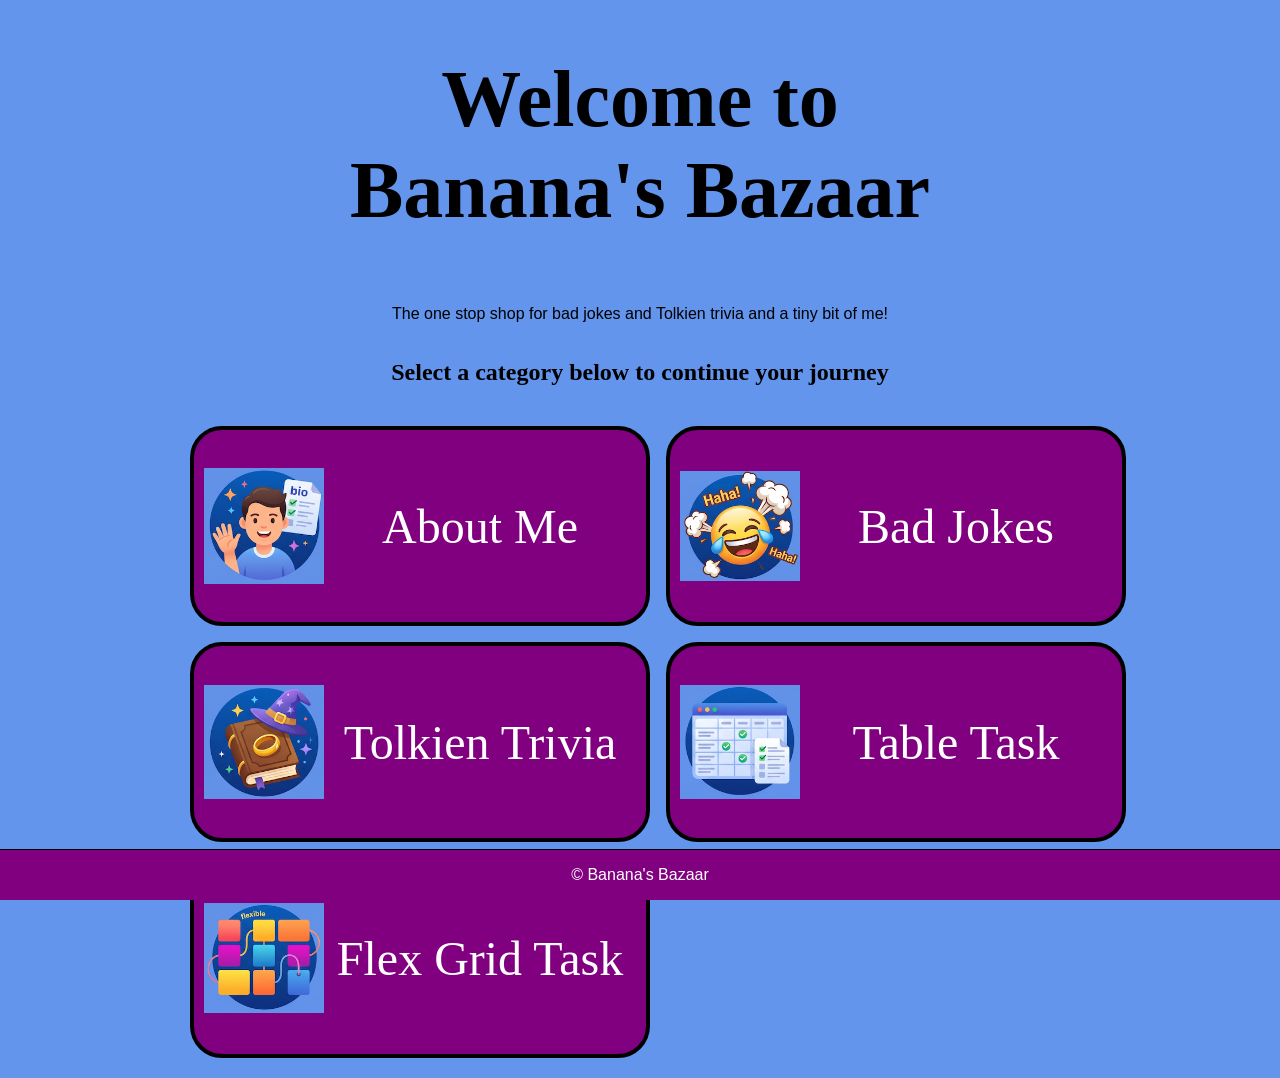
<file: index.html>
<!DOCTYPE html>
<html lang="en">
<head>
    <meta charset="UTF-8">
    <meta name="viewport" content="width=device-width, initial-scale=1.0">
    <title>Banana's Bazaar</title>
    <link rel="stylesheet" href="style.css">
</head>
<body>
    <h1>Welcome to <br> Banana's Bazaar</h1>

    <p> The one stop shop for bad jokes and Tolkien trivia and a tiny bit of me!</p>

    <h2>Select a category below to continue your journey</h2>

     <main class="button-container">
        <a href="me-page/me.html"><button type="button"><img src="main-images/mainaboutme.png" alt="About Me">About Me</button></a>
        <a href="bad-jokes/badjokes.html"><button type="button"><img src="main-images/mainbadjokes.png" alt="Bad Jokes">Bad Jokes</button></a>
        <a href="tolkientrivia/tolkien.html"><button type="button"><img src="main-images/maintolkien.png" alt="Tolkien Trivia">Tolkien Trivia</button></a>
        <a href="table-task/tabletask.html"><button type="button"><img src="main-images/maintabletask.png" alt="Table Task">Table Task</button></a>
        <a href="flex-grid-task/flexgrid.html"><button type="button"><img src="main-images/mainflexgrid.png" alt="Flex Grid Task">Flex Grid Task</button><a>
    </main>

    <footer>
        <p>&copy; Banana's Bazaar</p>
    </footer>

</body>
</html>
</file>
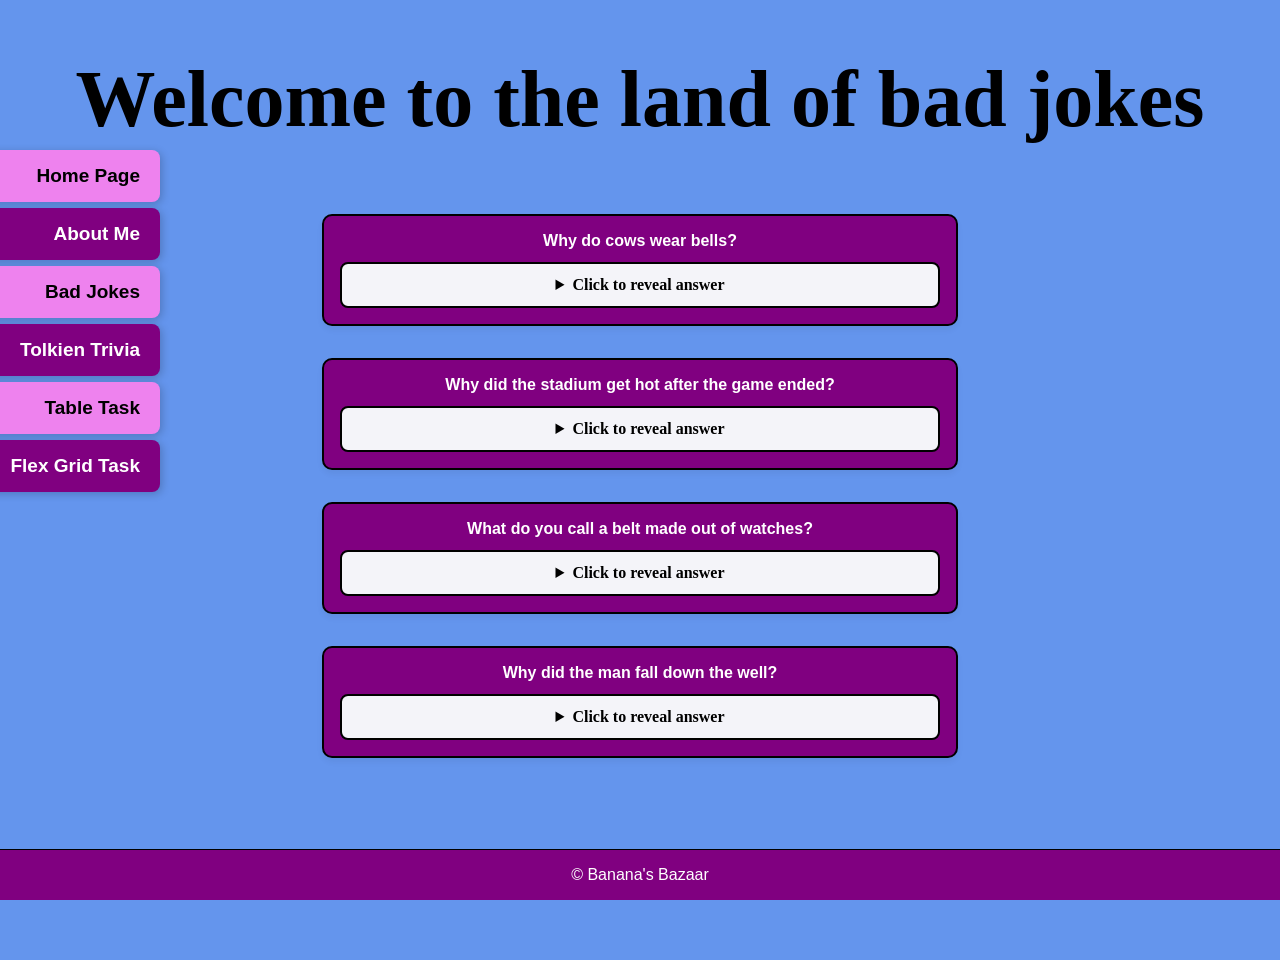
<file: bad-jokes/badjokes.html>
<!DOCTYPE html>
<html lang="en">
<head>
    <meta charset="UTF-8">
    <meta name="viewport" content="width=device-width, initial-scale=1.0">
    <title>Bad Jokes</title>
    <link rel="stylesheet" href="../style.css">
    <link rel="stylesheet" href="badjokes.css">
</head>
<body>

<div id="mySidenav" class="mySidenav">
    <a href="../index.html" id="home">Home Page</a>
    <a href="../me-page/me.html" id="me">About Me</a>
    <a href="../bad-jokes/badjokes.html" id="jokes">Bad Jokes</a>
    <a href="../tolkientrivia/tolkien.html" id="tolkien">Tolkien Trivia</a>
    <a href="../table-task/tabletask.html" id="table">Table Task</a>
    <a href="../flex-grid-task/flexgrid.html" id="flex">Flex Grid Task</a>
</div>

<h1>Welcome to the land of bad jokes</h1>

<div class="joke-box">
<p>Why do cows wear bells?</p>

<details class="reveal-box">
    <summary>Click to reveal answer</summary>
    <p>Because their horns don't work!</p>
</details>
</div>

<div class="joke-box">
<p>Why did the stadium get hot after the game ended?</p>

<details class="reveal-box">
    <summary>Click to reveal answer</summary>
    <p>Because all the fans left!</p>
</details>
</div>

<div class="joke-box">
<p>What do you call a belt made out of watches?</p>

<details class="reveal-box">
    <summary>Click to reveal answer</summary>
    <p>A waist of time!</p>
</details>
</div>

<div class="joke-box">
<p>Why did the man fall down the well?</p>

<details class="reveal-box">
    <summary>Click to reveal answer</summary>
    <p>Because he couldn't see that well!</p>
</details>
</div>

<footer>
            <p>&copy; Banana's Bazaar</p>
        </footer>
</body>
</html>
</file>
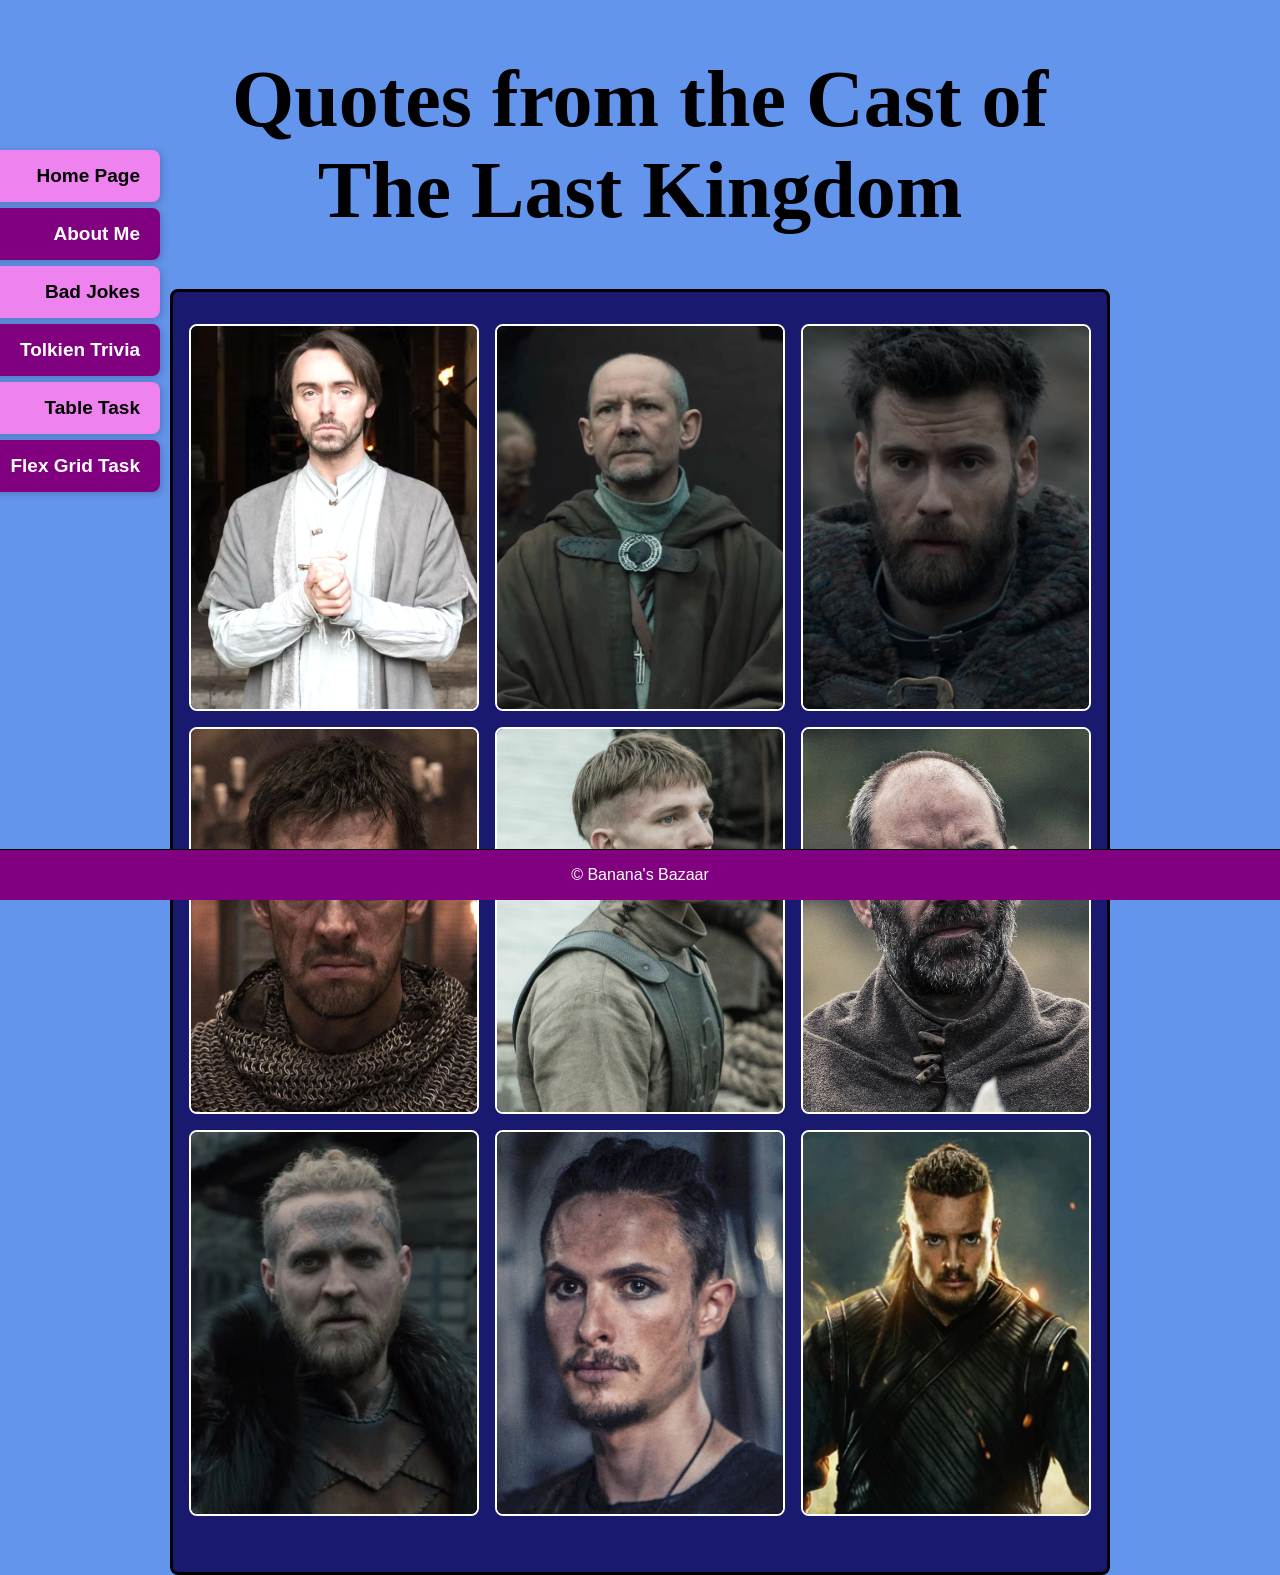
<file: flex-grid-task/flexgrid.html>
<!DOCTYPE html>
<html lang="en">
<head>
    <meta charset="UTF-8">
    <meta name="viewport" content="width=device-width, initial-scale=1.0">
    <title>The Last Kingdom</title>
    <link rel="stylesheet" href="../style.css">
    <link rel="stylesheet" href="flexgrid.css">
</head>
<body>

<div id="mySidenav" class="mySidenav">
    <a href="../index.html" id="home">Home Page</a>
    <a href="../me-page/me.html" id="me">About Me</a>
    <a href="../bad-jokes/badjokes.html" id="jokes">Bad Jokes</a>
    <a href="../tolkientrivia/tolkien.html" id="tolkien">Tolkien Trivia</a>
    <a href="../table-task/tabletask.html" id="table">Table Task</a>
    <a href="../flex-grid-task/flexgrid.html" id="flex">Flex Grid Task</a>
</div>

<h1>Quotes from the Cast of <br> The Last Kingdom</h1>

<main class="flex-container">
    <ul class="grid-container">
        <li class="grid-item"><img src="./flex-grid-images/Alfred.png" alt="King Alfred"></li>
        <li class="grid-item"><img src="./flex-grid-images/Beocca.png" alt="Father Beocca"></li>
        <li class="grid-item"><img src="./flex-grid-images/Finan.png" alt="Finan"></li>
        <li class="grid-item"><img src="./flex-grid-images/Leofric.jpeg" alt="Leofric"></li>
        <li class="grid-item"><img src="./flex-grid-images/Osferth.jpeg" alt="Osferth"></li>
        <li class="grid-item"><img src="./flex-grid-images/Pyrlig.png" alt="Pyrlig"></li>
        <li class="grid-item"><img src="./flex-grid-images/Ragnar.png" alt="Ragnar"></li>
        <li class="grid-item"><img src="./flex-grid-images/Sihtric.jpeg" alt="Sihtric"></li>
        <li class="grid-item"><img src="./flex-grid-images/Uhtred.png" alt="Uhtred"></li>
    </ul>
</main>
<footer>
    <p>&copy; Banana's Bazaar</p>
</footer>
</body>
</html>
</file>
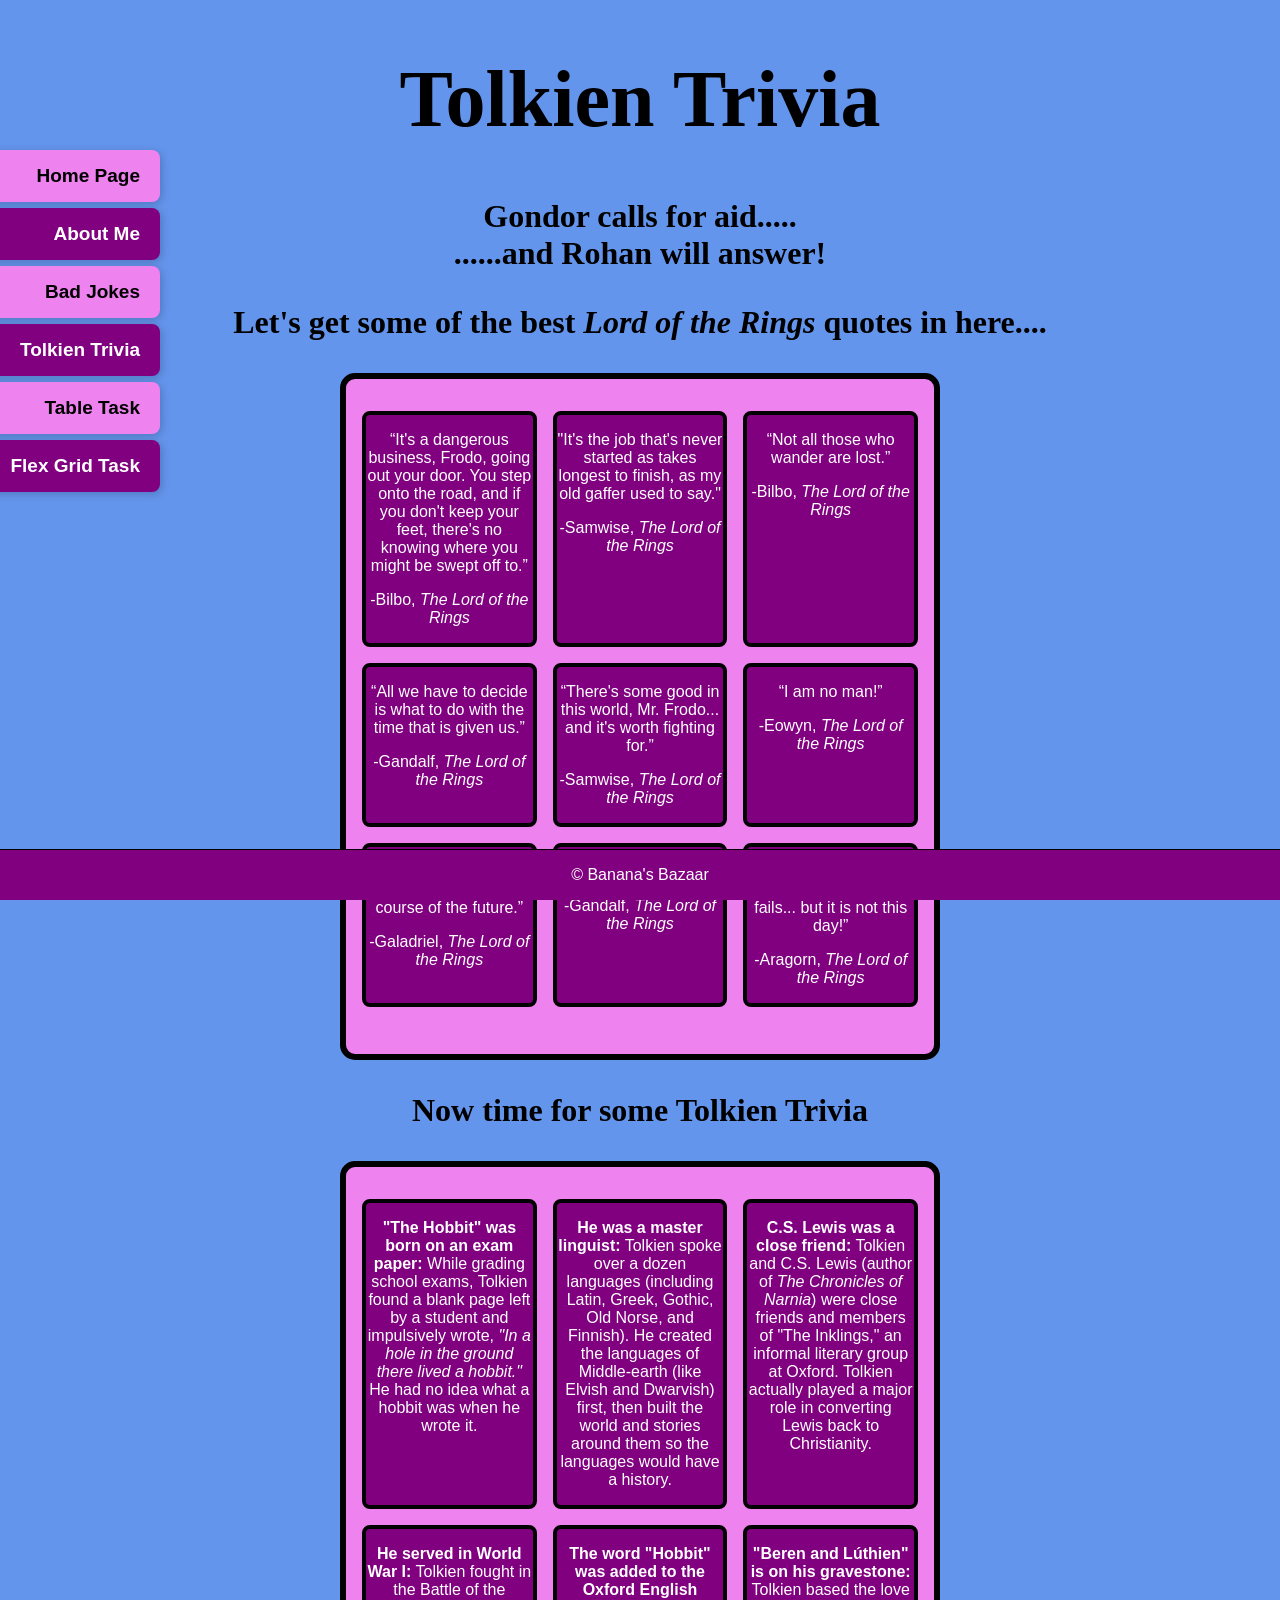
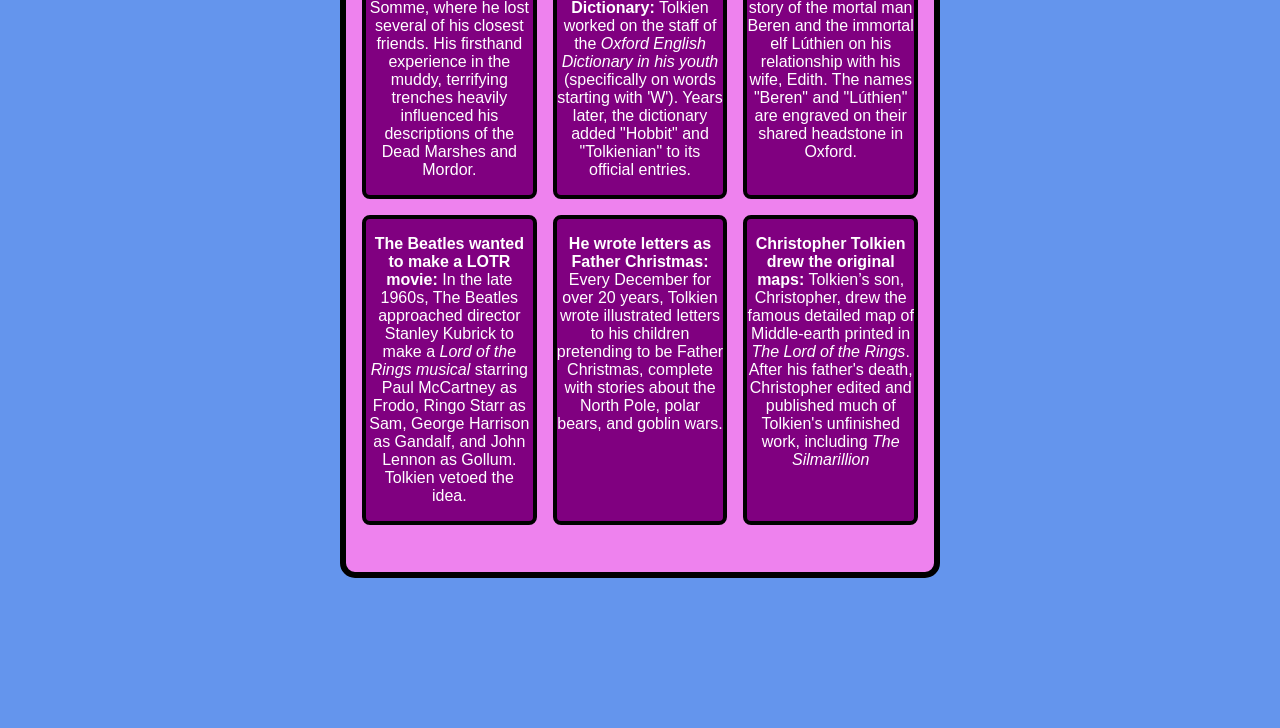
<file: tolkientrivia/tolkien.html>
<!DOCTYPE html>
<html lang="en">
<head>
    <meta charset="UTF-8">
    <meta name="viewport" content="width=device-width, initial-scale=1.0">
    <title>Tolkien Trivia</title>
    <link rel="stylesheet" href="../style.css">
    <link rel="stylesheet" href="tolkien.css">
</head>
<body>
<main>
    <div id="mySidenav" class="mySidenav">
        <a href="../index.html" id="home">Home Page</a>
        <a href="../me-page/me.html" id="me">About Me</a>
        <a href="../bad-jokes/badjokes.html" id="jokes">Bad Jokes</a>
        <a href="../tolkientrivia/tolkien.html" id="tolkien">Tolkien Trivia</a>
        <a href="../table-task/tabletask.html" id="table">Table Task</a>
        <a href="../flex-grid-task/flexgrid.html" id="flex">Flex Grid Task</a>
    </div>

    <h1>Tolkien Trivia</h1>

    <h2>Gondor calls for aid.....<br>......and Rohan will answer!</h2>

     <h3>Let's get some of the best <em>Lord of the Rings</em> quotes in here....</h3>

    <main class="flex-container">
        <ul class="grid-container">
            <li class="grid-item"><p>“It's a dangerous business, Frodo, going out your door. You step onto the road, and if you don't keep your feet, there's no knowing where you might be swept off to.”</p>
                <p class="quote-author">-Bilbo, <cite>The Lord of the Rings</cite></p></li>
            <li class="grid-item"><p>"It's the job that's never started as takes longest to finish, as my old gaffer used to say."</p>
                <p class="quote-author">-Samwise, <cite>The Lord of the Rings</cite></p></li>
            <li class="grid-item"><p>“Not all those who wander are lost.”</p>
                <p class="quote-author">-Bilbo, <cite>The Lord of the Rings</cite></p></li>
            <li class="grid-item"><p>“All we have to decide is what to do with the time that is given us.”</p>
                <p class="quote-author">-Gandalf, <cite>The Lord of the Rings</cite></p></li>
            <li class="grid-item"><p>“There's some good in this world, Mr. Frodo... and it's worth fighting for.”</p>
                <p class="quote-author">-Samwise, <cite>The Lord of the Rings</cite></p></li>
            <li class="grid-item"><p>“I am no man!”</p>
                <p class="quote-author">-Eowyn, <cite>The Lord of the Rings</cite></p></li>
            <li class="grid-item"><p>“Even the smallest person can change the course of the future.”</p>
                <p class="quote-author">-Galadriel, <cite>The Lord of the Rings</cite></p></li>
            <li class="grid-item"><p>“You shall not pass!”</p>
                <p class="quote-author">-Gandalf, <cite>The Lord of the Rings</cite></p></li>
            <li class="grid-item"><p>“A day may come when the courage of men fails... but it is not this day!”</p>
                <p class="quote-author">-Aragorn, <cite>The Lord of the Rings</cite></p></li>
        </ul>
    </main>

<h3>Now time for some Tolkien Trivia</h3>

    <main class="flex-container">
        <ul class="grid-container">
            <li class="grid-item"><p><strong>"The Hobbit" was born on an exam paper:</strong> While grading school exams, Tolkien found a blank page left by a student and impulsively wrote, <em>"In a hole in the ground there lived a hobbit."</em> He had no idea what a hobbit was when he wrote it.</p></li>
            <li class="grid-item"><p><strong>He was a master linguist:</strong> Tolkien spoke over a dozen languages (including Latin, Greek, Gothic, Old Norse, and Finnish). He created the languages of Middle-earth (like Elvish and Dwarvish) first, then built the world and stories around them so the languages would have a history.</p></li>
            <li class="grid-item"><p><strong>C.S. Lewis was a close friend:</strong> Tolkien and C.S. Lewis (author of <em>The Chronicles of Narnia</em>) were close friends and members of "The Inklings," an informal literary group at Oxford. Tolkien actually played a major role in converting Lewis back to Christianity.</p></li>
            <li class="grid-item"><p><strong>He served in World War I:</strong> Tolkien fought in the Battle of the Somme, where he lost several of his closest friends. His firsthand experience in the muddy, terrifying trenches heavily influenced his descriptions of the Dead Marshes and Mordor.</p></li>
            <li class="grid-item"><p><strong>The word "Hobbit" was added to the Oxford English Dictionary:</strong> Tolkien worked on the staff of the <em>Oxford English Dictionary in his youth</em> (specifically on words starting with 'W'). Years later, the dictionary added "Hobbit" and "Tolkienian" to its official entries.</p></li>
            <li class="grid-item"><p><strong>"Beren and Lúthien" is on his gravestone:</strong> Tolkien based the love story of the mortal man Beren and the immortal elf Lúthien on his relationship with his wife, Edith. The names "Beren" and "Lúthien" are engraved on their shared headstone in Oxford.</p></li>
            <li class="grid-item"><p><strong>The Beatles wanted to make a LOTR movie:</strong> In the late 1960s, The Beatles approached director Stanley Kubrick to make a <em>Lord of the Rings musical</em> starring Paul McCartney as Frodo, Ringo Starr as Sam, George Harrison as Gandalf, and John Lennon as Gollum. Tolkien vetoed the idea.</p></li>
            <li class="grid-item"><p><strong>He wrote letters as Father Christmas:</strong> Every December for over 20 years, Tolkien wrote illustrated letters to his children pretending to be Father Christmas, complete with stories about the North Pole, polar bears, and goblin wars.</p></li>
            <li class="grid-item"><p><strong>Christopher Tolkien drew the original maps:</strong> Tolkien’s son, Christopher, drew the famous detailed map of Middle-earth printed in <em>The Lord of the Rings</em>. After his father's death, Christopher edited and published much of Tolkien's unfinished work, including <em>The Silmarillion</em></p></li>
        </ul>
    </main>

        <footer>
            <p>&copy; Banana's Bazaar</p>
        </footer>

</body>
</html>
</file>
<file: style.css>
html, body {
    margin: 0;
    padding: 0;
    height: 100%;
}

main {
    padding-bottom: 150px;
    margin-left: 170px;
    margin-right: 170px;
}

body {
    background: cornflowerblue;
    display: flex;
    flex-direction: column;
    align-items: center; 
    text-align: center;
    min-height: 100vh;
    padding-bottom: 60px;
}

h1 {
    font-size: 5rem;
    font-family: Copperplate, "Copperplate Gothic Light", fantasy;
    }

p {
    font-family: 'Lucida Sans', 'Lucida Sans Regular', 'Lucida Grande', 'Lucida Sans Unicode', Geneva, Verdana, sans-serif;
}

.button-container {
    display: grid;
    grid-template-columns: repeat(2, 460px);
    grid-auto-rows: 200px;
    gap: 16px;
    padding: 20px;
    max-width: 900px;
    margin: 0 auto;
    }

.button-container a {
    display: flex;
    text-decoration: none;
    width: 100%;
    height: 100%;
}

.button-container button {
    width: 100%;
    height: 100%;
    padding: 10px;
    cursor: pointer;
    border: 4px solid black;
    border-radius: 32px;
    background-color: purple;
    overflow: hidden;
    display: grid;
    grid-template-columns: 120px 1fr;
    align-items: center;
    justify-items: center;
    font-size: 3rem;
    color: white;
    font-family: Copperplate, "Copperplate Gothic Light", fantasy;
    transition: transform 0.15s ease, background-color 0.15s ease;
}

.button-container button:hover {
    background-color: violet;
    color: black;
    transform: translateY(-2px);
}

.button-container button img {
    width: 100%;
    height: 100%;
    object-fit: contain;
    padding: 20px;
    display: block;
}

.mySidenav {
    position: fixed;
    top: 150px;
    left: 0;
    z-index: 1000;
    display: flex;
    flex-direction: column;
}


.mySidenav a {
    position: relative;
    left: -60px;
    width: 180px;
    padding: 15px 20px;
    text-decoration: none;
    font-size: 19px;
    font-family: 'Lucida Sans', 'Lucida Sans Regular', 'Lucida Grande', 'Lucida Sans Unicode', Geneva, Verdana, sans-serif;
    font-weight: bold;
    color: white;
    border-radius: 0 8px 8px 0;
    text-align: right;
    box-shadow: 2px 2px 8px rgba(0, 0, 0, 0.2);
    transition: 0.3s ease;
    margin-bottom: 6px;
}

.mySidenav a:hover {
    left: 0;
}

#home {
    background-color: violet;
    color: black
}

#me {
    background-color: purple;
}

#table {
    background-color: violet;
    color: black
}

#jokes { 
    background-color: violet;
    color: black
}

#tolkien {
    background-color: purple;
}

#flex {
    background-color: purple;
}

footer {
    width: 100%;
    text-align: center;
    border-top: 1px solid black;
    background-color: purple;
    color: white;
    position: fixed;
    bottom: 0;
    left: 0;
    padding: 1rem 0;
    flex-shrink: 0;
}

footer p {
    margin: 0;
}
</file>
<file: bad-jokes/badjokes.css>
.joke-box {
  background-color: purple;
  border: 2px solid black;
  border-radius: 10px;
  padding: 16px;
  width: 600px;
  margin: 16px 0;
  box-shadow: 0 4px 6px rgba(0, 0, 0, 0.05);
}

.joke-box > p {
  font-weight: 600;
  margin-top: 0;
  margin-bottom: 12px;
  color: white;
}

.reveal-box {
  background-color: #f4f4f9;
  border: 2px solid black;
  border-radius: 8px;
  padding: 12px;
  max-width: 600px;
}

.reveal-box summary {
  font-weight: bold;
  cursor: pointer;
  user-select: none;
}

.reveal-box summary:hover {
  color: violet;
}
</file>
<file: flex-grid-task/flexgrid.css>
.flex-container {
    display: flex;
    justify-content: center;
    align-items: center;
    background-color: midnightblue;
    border-radius: 8px;
    border: 3px solid black;
    height: auto;
    padding-bottom: 24px;
}

.grid-container {
    display: grid;
    grid-template-columns: repeat(3, 1fr);
    gap: 16px;
    list-style: none;
    padding: 16px;
    box-sizing: border-box;
    width: 100%;
}

.grid-item {
    padding: 0;
    margin: 0;
    background: transparent;
    border: none;
}

.grid-item img {
    width: 100%;
    aspect-ratio: 3/4;
    object-fit: cover;
    object-position: top center;
    border: 2px solid white;
    border-radius: 8px;
    display: block;
    box-sizing: border-box;
}
</file>
<file: tolkientrivia/tolkien.css>
.flex-container {
    display: flex;
    justify-content: center;
    align-items: center;
    background-color: violet;
    border-radius: 15px;
    border: 6px solid black;
    height: auto;
    width: auto;
    padding-bottom: 15px;
}

.grid-container {
    display: grid;
    grid-template-columns: repeat(3, 1fr);
    gap: 16px;
    list-style: none;
    padding: 16px;
    box-sizing: border-box;
    width: 100%;
}

.grid-item {
    padding: 0;
    margin: 0;
    width: 100%;
    object-fit: cover;
    object-position: top center;
    border: 4px solid black;
    border-radius: 8px;
    display: block;
    box-sizing: border-box;
    background-color: purple;
    color: white;
}

h2 {
    font-size: 2rem;
}

h3 {font-size: 2rem;
}
</file>
